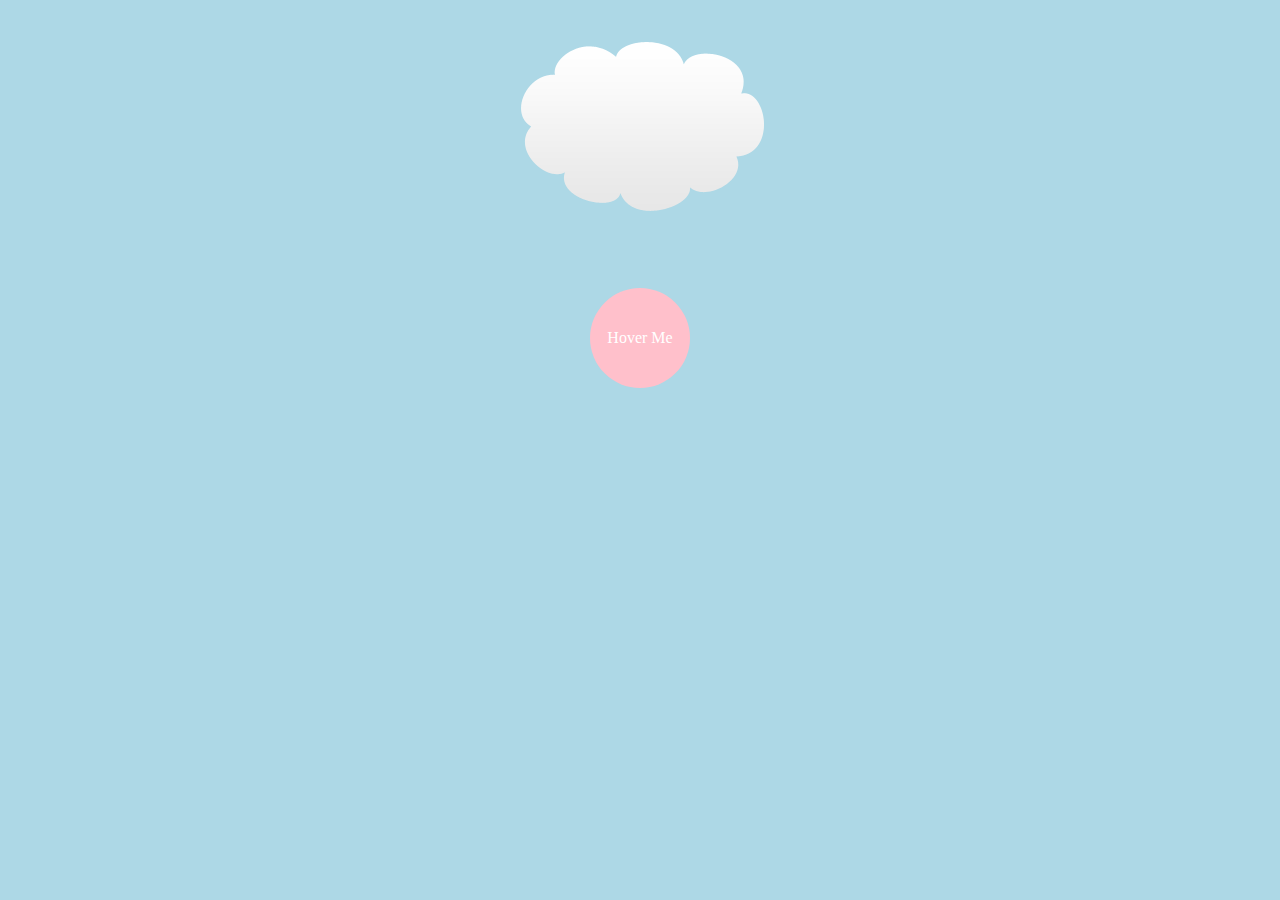
<file: index.html>
<!DOCTYPE html>
<head>
  <title>Basket Example</title>
  <link href="style.css" rel="stylesheet" type="text/css">
</head>
<body>
  <div class="wrapper">
    <img src="mario-examples/img/cloud.png" alt="">
    <div class="circle "> Hover Me </div>
  </div>
</body>
</file>
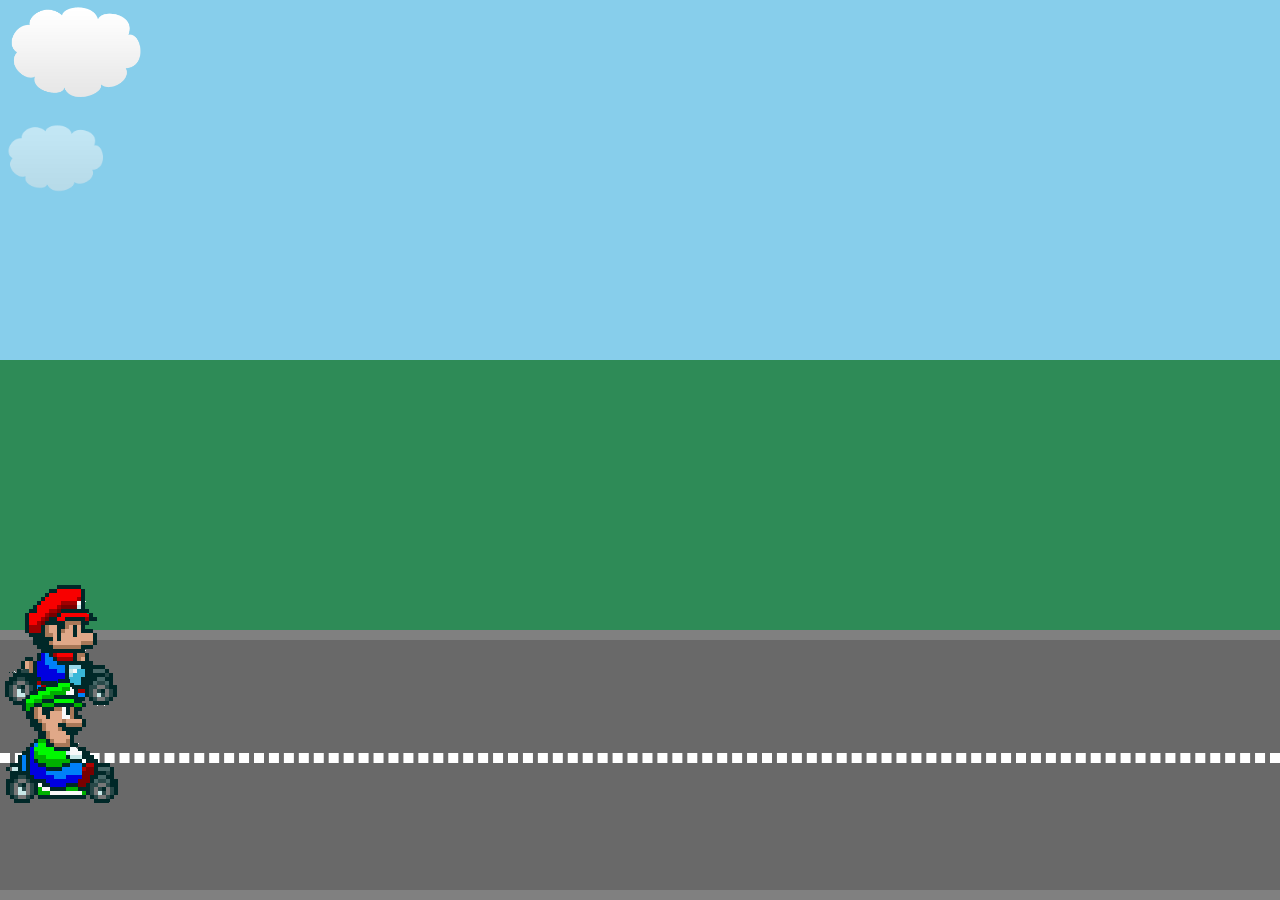
<file: mario-examples/index.html>
<!DOCTYPE html>
<head>
  <title>Mario Kart Animations</title>
  <link href="style.css" rel="stylesheet" type="text/css">
</head>
<body>
  <div class="sky">
    <img  class= "cloud" src="img/cloud.png" alt="">
    <img  class= "cloud" src="img/cloud.png" alt="">
  </div>
  <div class="grass"></div>
  <div class="road">
    <div class="lines"></div>
    <img  class ="mario" src="img/mario.png" alt="mariocart">
    <img  class ="luigi" src="img/luigi.png" alt="luigicart">
  </div>
</body>
</file>
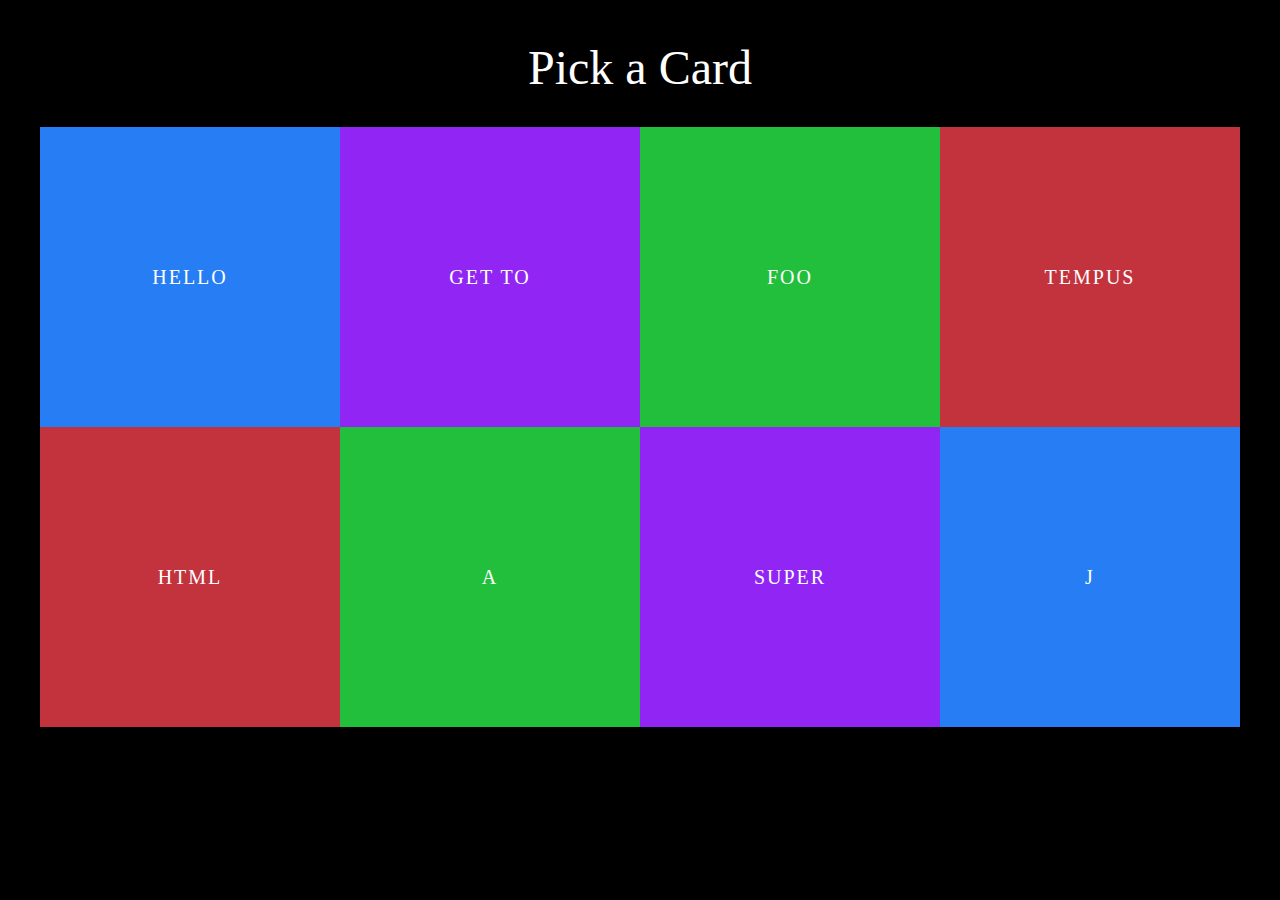
<file: rotate-examples/panels.html>
<!DOCTYPE html>
<head>
  <title>Basket Example</title>
  <link href="style.css" rel="stylesheet" type="text/css">
</head>
<body>
  <div class="wrapper">
    <h1>Pick a Card</h1>
    <ul class="panels">
      <li>
        <div class="front" style="background: #267df4">Hello</div>
        <div class="back" style="background: #4c8fea">World</div>
      </li>
      <li>
        <div class="front" style="background: #9126f4">Get to</div>
        <div class="back" style="background: #a144f7">The chopper</div>
      </li>
      <li>
        <div class="front" style="background: #21bf3b">foo</div>
        <div class="back" style="background: #4dd763">bar</div>
      </li>
      <li>
        <div class="front" style="background: #c3333d">tempus</div>
        <div class="back" style="background: #e74853">fugit</div>
      </li>
      <li>
        <div class="front" style="background: #c3333d">html</div>
        <div class="back" style="background: #e74853">rocks</div>
      </li>
      <li>
        <div class="front" style="background: #21bf3b">A</div>
        <div class="back" style="background: #4dd763">B</div>
      </li>
      <li>
        <div class="front" style="background: #9126f4">Super</div>
        <div class="back" style="background: #a144f7">Mariokart</div>
      </li>
      <li>
        <div class="front" style="background: #267df4">j</div>
        <div class="back" style="background: #4c8fea">Query</div>
      </li>
    </ul>
  </div>
</body>
</file>
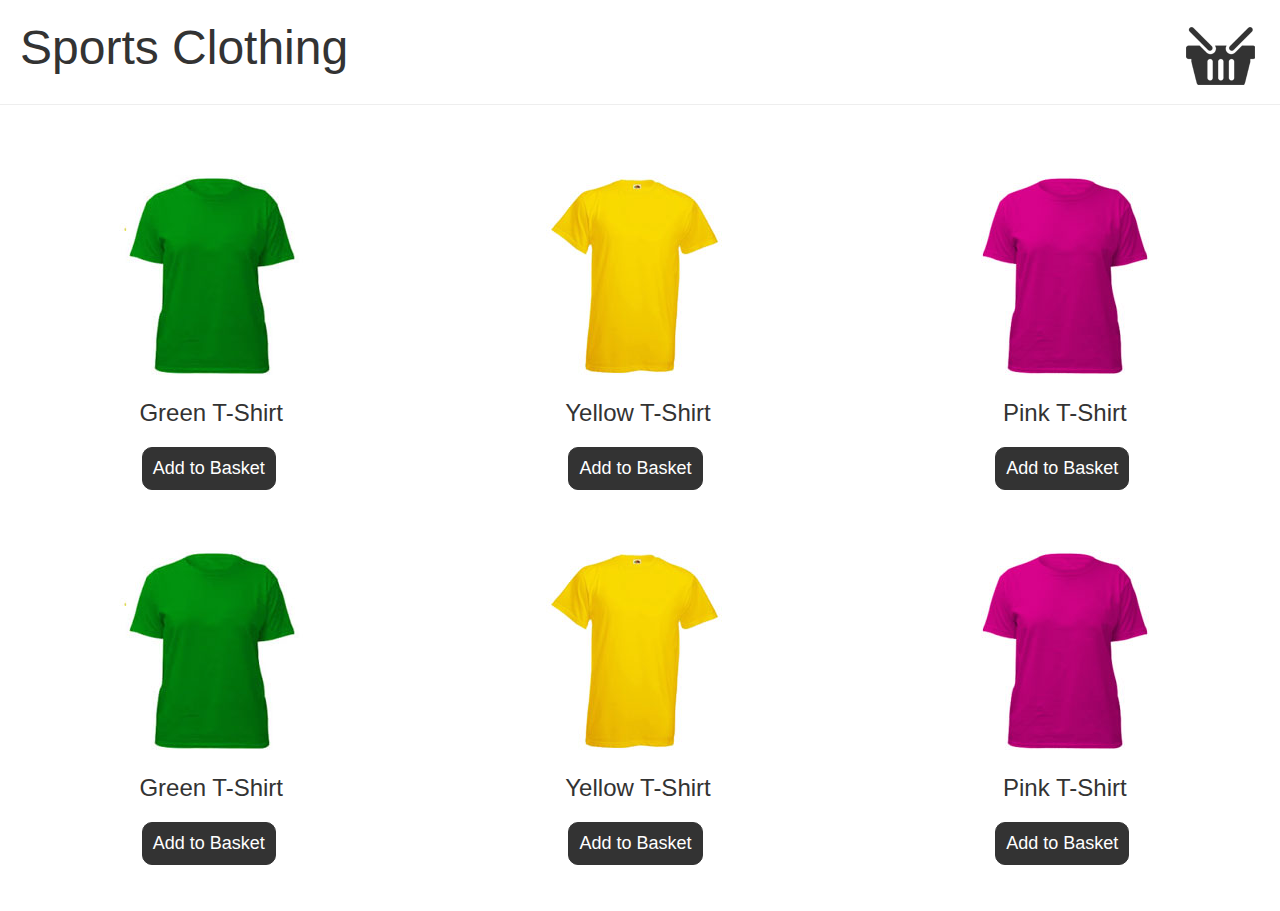
<file: web-examples/basket.html>
<!DOCTYPE html>
<head>
  <title>Basket Example</title>
  <link href="style.css" rel="stylesheet" type="text/css">
  <script src="https://code.jquery.com/jquery-1.12.3.min.js" integrity="sha256-aaODHAgvwQW1bFOGXMeX+pC4PZIPsvn2h1sArYOhgXQ=" crossorigin="anonymous"></script>
</head>
<body class="basket">
  <header>
    <h1>Sports Clothing</h1>
    <div class="basket-icon"><img src="img/basket.png"></div>
  </header>
  <ul class="products">
    <li>
      <img src="img/t-1.jpg">
      <h2>Green T-Shirt</h2>
      <button>Add to Basket</button>
    </li>
    <li>
      <img src="img/t-2.jpg">
      <h2>Yellow T-Shirt</h2>
      <button>Add to Basket</button>
    </li>
    <li>
      <img src="img/t-3.jpg">
      <h2>Pink T-Shirt</h2>
      <button>Add to Basket</button>
    </li>
    <li>
      <img src="img/t-1.jpg">
      <h2>Green T-Shirt</h2>
      <button>Add to Basket</button>
    </li>
    <li>
      <img src="img/t-2.jpg">
      <h2>Yellow T-Shirt</h2>
      <button>Add to Basket</button>
    </li>
    <li>
      <img src="img/t-3.jpg">
      <h2>Pink T-Shirt</h2>
      <button>Add to Basket</button>
    </li>
  </ul>
  <script>
    $("button").on("click", function(){
      $(this).closest("li")
      .find("img")
      .clone()
      .addClass("zoom")
      .appendTo("body");
      setTimeout(function() {
        $(".zoom").remove();
      }, 1000);
        });
  </script>
</body>
</file>
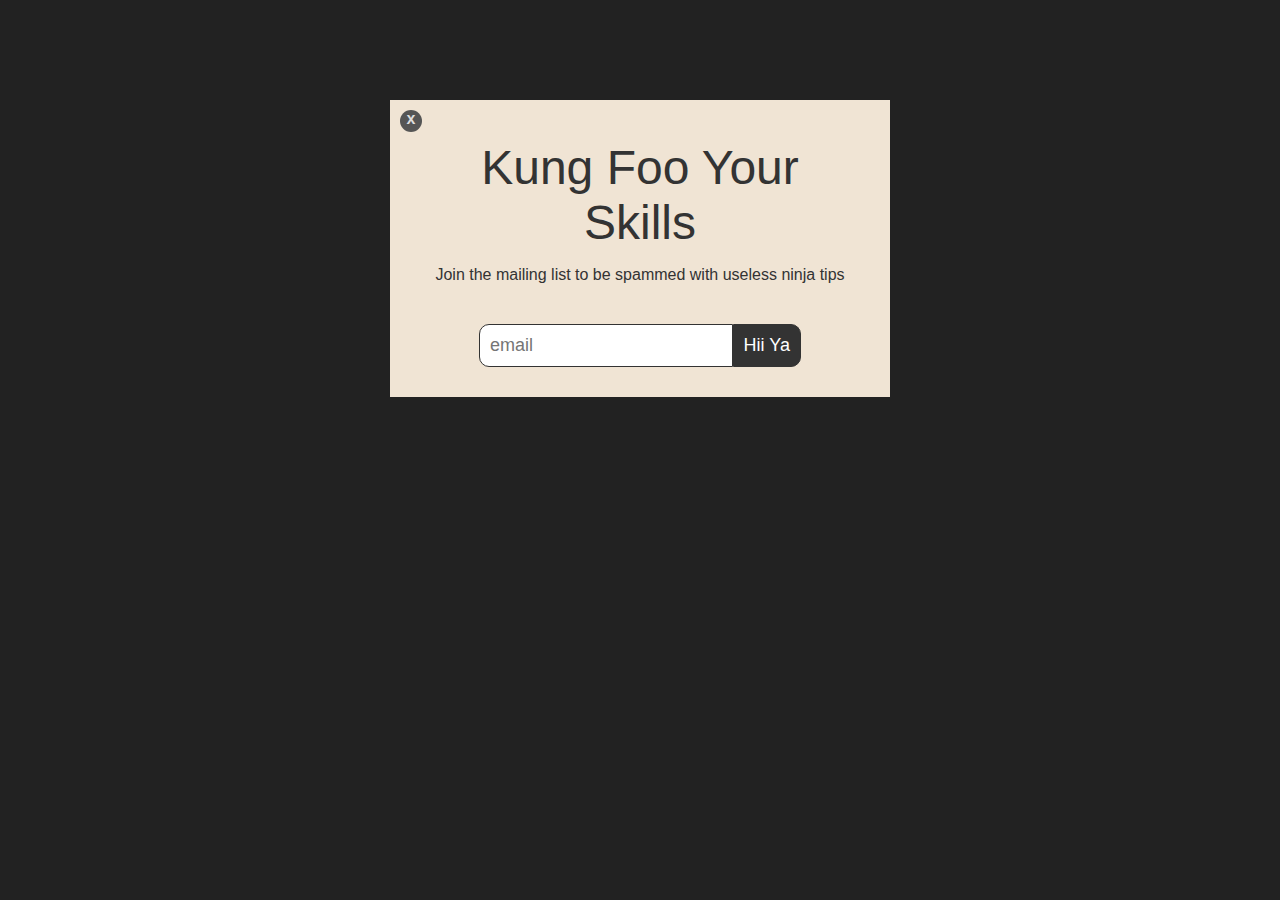
<file: web-examples/pop-up.html>
<!DOCTYPE html>
<head>
  <title>Pop-up Example</title>
  <link href="style.css" rel="stylesheet" type="text/css">
</head>
<body class="pop-up">
  <div id="pop-up">
    <img src="img/ninja.png">
    <div class="container">
      <h1>Kung Foo Your Skills</h1>
      <p>Join the mailing list to be spammed with useless ninja tips</p>
      <input type="email" placeholder="email" required>
      <button>Hii Ya</button>
      <div class="cross">x</div>
    </div>
  </div>
</body>
</file>
<file: style.css>
body
{
    background-color: lightblue;
    text-align: center;
}

.wrapper{
  width: 100%;
  padding: 20px;
  box-sizing: border-box; 
}
.circle
{
   width:100px;
   padding : 50px 0;
   line-height: 0;
   margin: 60px auto;
   background: pink;
   color: white;
   border-radius: 50px;
   cursor: pointer;
   transition: background 1s , transform 1.5s .5s ease-in;
}
.circle:hover
{
  background: salmon;
  transform: rotate(360deg);

}
</file>
<file: mario-examples/style.css>
/*// BASE STYLES //*/

html, body
{
  height: 100%;
  width:100%;
  overflow: hidden;
  margin: 0;
}

.grass, .sky, .road
{
  position: relative;
}

.sky
{
  height: 40%;
  background: skyblue;
}

.grass
{
  height: 30%;
  background: seagreen;
}

.road
{
  height: 30%;
  background: dimgrey;
  box-sizing: border-box;
  border-top: 10px solid grey;
  border-bottom: 10px solid grey;
  width: 100%;
}

.lines
{
  box-sizing: border-box;
  border: 5px dashed #fff;
  height: 0px;
  width: 100%;
  position: absolute;
  top: 45%;
}

/*// ELEMENTS TO ANIMATE //*/

.mario
{
/* { width: 100px;
  height: 100px; */
  position: absolute;
  top: -60px;
  left: 0px;
  /* animation-name: drive jum\\;
  animation-duration: 3s;
  animation-fill-mode: both;
  /* animation-delay: 1s; */
  /* animation-iteration-count: infinite;
  animation-timing-function: linear; */ 

  animation: drive 4s both infinite linear, 
             jump .03s 1.2s ease ;
}

.luigi
{
  position:absolute;
  top:35px;
  left: 0px;
  animation-name: drive;
  animation-duration: 3s;
  animation-fill-mode: both;
  animation-iteration-count: infinite;
  /* animation-direction: reverse; */
  animation-timing-function: linear;
}
/*// KEYFRAMES //*/
.cloud
{
  position: absolute;
}
.cloud:nth-child(1)
{
  width: 110px;
  top: 120px;
  opacity: 0.5;
  animation: wind 80s linear infinite reverse;
}
.cloud:nth-child(2)
{
  width: 150px;
  top: 0px;
  animation: wind 50s linear infinite reverse;
}
 
@keyframes drive
{
     from { transform: translateX(-200px) }
     to { transform: translateX(1250px) }
}

@keyframes wind
{
  from {left:-300px}
  to {left:100%}  
}

@keyframes jump 
{
  0%{ top: -60px}
  50%{ top: -120px}
  100%{ top: -60px}
}
</file>
<file: rotate-examples/style.css>
body{
  background: black;
  font-family: verdana;
}

.wrapper{
  width: 100%;
  max-width: 1200px;
  margin: 40px auto;
}

h1{
  color: #fff;
  font-weight: normal;
  text-align: center;
  font-size: 48px;
}

.panels{
  list-style-type: none;
  padding: 0;
}

.panels li{
  position: relative;
  width: 25%;
  margin: 0;
  display: block;
  box-sizing: border-box;
  float: left
}

.panels li div{
  width: 100%;
  padding: 50% 0;
  text-align: center;
  color: #fff;
  font-size: 20px;
  text-transform: uppercase;
  letter-spacing: 2px;
  line-height: 0;
  cursor: pointer;
}

/*// ANIMATION STYLES //*/

.panels div.back
{
  transform: rotateY(90deg);
}
.panels div.front
{
  position: absolute ;
}
.panels li:hover div.front
{
  animation: turn .2s ease-in forwards;
}
.panels li:hover div.back
{
  animation: turn .2s .2s ease-out forwards reverse;
}

@keyframes turn
 {
    0% {transform: rotateY(10deg)}
    100% { transform:rotateY(90deg)}
}
</file>
<file: web-examples/style.css>
/*// POP-UP BASE STYLES //*/

body{margin: 0; position: relative;}
body.pop-up{background: #222;}
*{
  font-family: Calibri, sans-serif; 
  font-weight: normal;
  color: #333;
}
h1{
  font-size: 48px;
  margin: 10px 0;
}
p{
  margin-bottom: 40px;
}
#pop-up{
  position: relative; 
  top: 200px; 
  width: 500px; 
  margin: 0 auto; 
  text-align: center;
}
#pop-up .container{
  background: #f0e4d4; 
  padding: 30px; 
  position: absolute; 
  top: -100px; 
  width: 100%; 
  box-sizing: border-box;
}
#pop-up input{
  padding: 10px;
  border: 0;
  border-radius: 10px 0 0 10px;
  border: 1px solid #333;
  font-size: 18px;
}
button{
  padding: 10px;
  border: 0;
  color: #fff;
  background: #333;
  margin-left: -5px;
  margin-left: -5px;
  border-radius: 0 10px 10px 0;
  border: 1px solid #333;
  font-size: 18px;
}
.cross{
  position: absolute;
  top: 10px;
  left: 10px;
  background: #555;
  color: #ddd;
  font-weight: bold;
  width: 22px;
  height: 22px;
  text-align: center;
  border-radius: 11px;
}

/*// POP-UP ANIMATION STYLES //*/
#pop-up
{
  top: -35                                                                                                                                                                                                                                                                                                                                                                                                                                                                                                                                                                                                                                                                                                                                                                                      0px;
  transform-origin: 10px 10px;
  animation: drop 0.5s ease forwards,
             swing 2s 2s ease forwards ;
}
@keyframes drop
 {
    0% { opacity: 0;}
    70%{ transform: translateY(700px)}
    100% { transform: translateY(650px); opacity: 1;}  
}
@keyframes swing 
{
  0%{transform: translateY(650px) rotateZ(0deg)}
  40% { transform: translateY(650px) rotateZ(90deg)}
  70% { transform: translateY(650px) rotateZ(70deg)}
  100% { transform: translateY(650px) rotateZ(75deg) ;
  }
}

/*// BASKET BASE STYLES //*/

header{
  padding: 10px 20px;
  border-bottom: 1px solid #eee;
  background: #fff;
}
header:after{
  display: block;
  content: "";
  clear: both;
}
.basket ul{
  padding: 0;
  margin-top: 40px;
}
.basket li{
  display: inline-block;
  list-style-type: none;
  width: 30%;
  margin: 30px 1.5%;
  text-align: center;
}
.basket button{
  border-radius: 10px;
  cursor: pointer;
}
.basket header div{
  float: right;
  position: relative;
  z-index: 1;
}
.basket header h1{
  float: left;
}

/*// BASKET ANIMATION STYLES //*/

.zoom
{
  position: absolute;
  top: 40px;
  right: 50%;
  width: 40px;
  opacity: 0;
  animation: zoom 1s ease forwards;
}
@keyframes zoom{
  0%{ opacity:0}
  50% {opacity: 1}
  100%{ opacity: 0 ; right: 40px}
}
</file>
